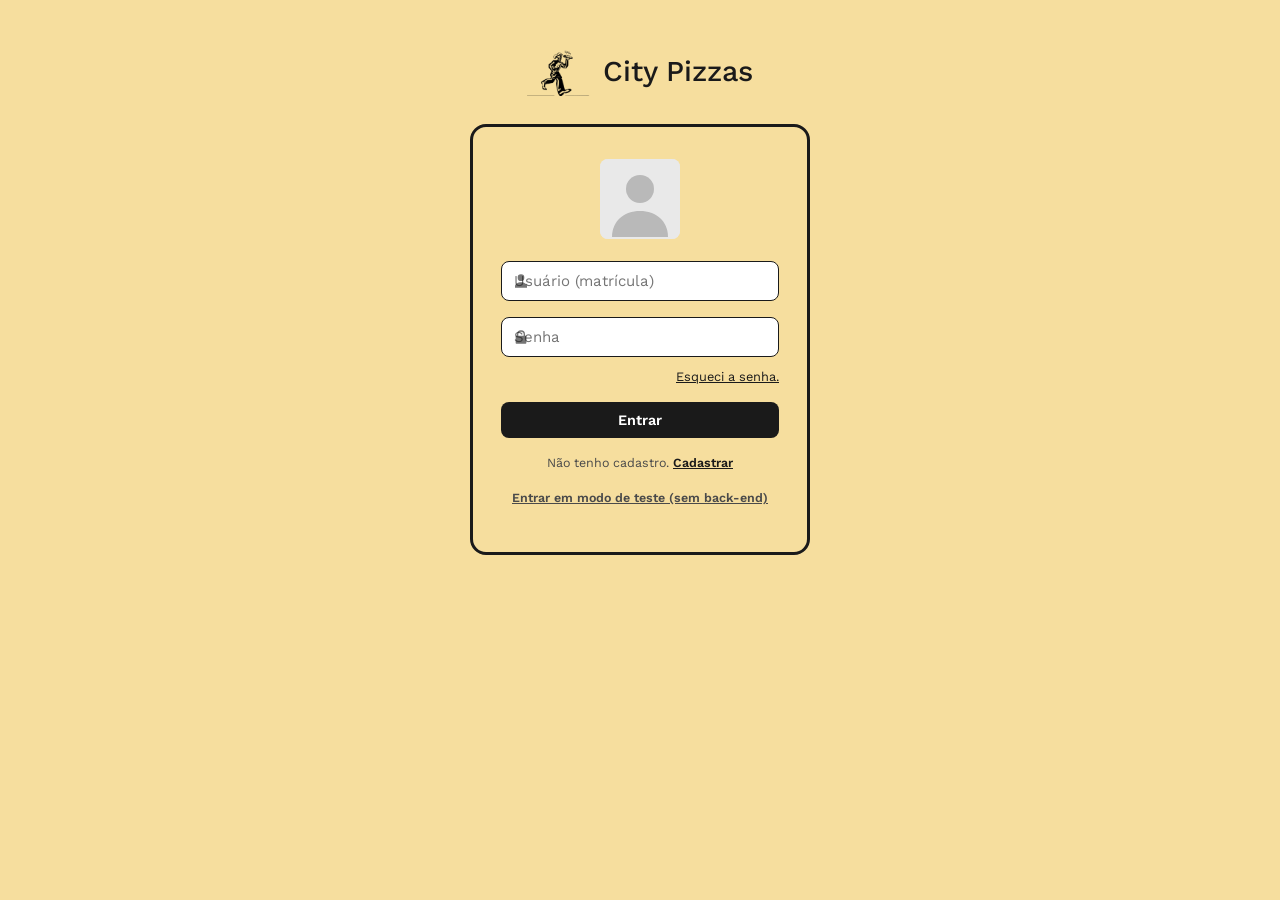
<file: frontend/index.html>
<!DOCTYPE html>
<html lang="pt-BR">
<head>
  <meta charset="UTF-8" />
  <meta name="viewport" content="width=device-width, initial-scale=1.0" />
  <title>Entrar — City Pizzas</title>
  <link rel="preconnect" href="https://fonts.googleapis.com" />
  <link href="https://fonts.googleapis.com/css2?family=Work+Sans:wght@400;500;600;700&display=swap" rel="stylesheet" />
  <link rel="stylesheet" href="css/style.css" />
</head>
<body>

  <div class="login">
    <div class="login__marca">
      <img src="assets/logo-city-pizzas.png" alt="City Pizzas" style="height:48px; width:auto;" />
      <span>City Pizzas</span>
    </div>

    <div class="login__cartao">
      <div class="login__avatar">
        <svg viewBox="0 0 80 80" xmlns="http://www.w3.org/2000/svg">
          <rect width="80" height="80" fill="#E9E9E9"/>
          <circle cx="40" cy="30" r="14" fill="#B9B9B9"/>
          <path d="M12 78c0-16 12-26 28-26s28 10 28 26" fill="#B9B9B9"/>
        </svg>
      </div>

      <div id="mensagemErro" class="mensagem mensagem--erro" role="alert"></div>
      <div id="mensagemInfo" class="mensagem mensagem--sucesso" role="status"></div>

      <!-- Login -->
      <form id="formLogin" novalidate>
        <div class="campo campo-com-icone">
          <div style="position:relative;">
            <svg viewBox="0 0 24 24" fill="#1A1A1A" xmlns="http://www.w3.org/2000/svg">
              <path d="M12 12a5 5 0 100-10 5 5 0 000 10zm0 2c-5 0-9 2.7-9 6v2h18v-2c0-3.3-4-6-9-6z"/>
            </svg>
            <input type="text" id="usuario" name="usuario" placeholder="Usuário (matrícula)" autocomplete="username" required />
          </div>
          <span class="campo__erro" id="erroUsuario">Informe sua matrícula.</span>
        </div>

        <div class="campo campo-com-icone">
          <div style="position:relative;">
            <svg viewBox="0 0 24 24" fill="#1A1A1A" xmlns="http://www.w3.org/2000/svg">
              <path d="M6 10V8a6 6 0 1112 0v2h1a1 1 0 011 1v10a1 1 0 01-1 1H5a1 1 0 01-1-1V11a1 1 0 011-1h1zm2 0h8V8a4 4 0 00-8 0v2z"/>
            </svg>
            <input type="password" id="senha" name="senha" placeholder="Senha" autocomplete="current-password" required />
          </div>
          <span class="campo__erro" id="erroSenha">Informe sua senha.</span>
        </div>

        <a href="#" class="login__esqueci" id="linkEsqueciSenha">Esqueci a senha.</a>

        <button type="submit" class="botao botao--preto botao--largura-total" id="botaoEntrar">
          Entrar
        </button>
      </form>

      <!-- Recuperação de senha (2 etapas: e-mail -> código + nova senha) -->
      <form id="formRecuperar" novalidate style="display:none;">
        <div class="campo">
          <label for="emailRecuperacao">E-mail do colaborador</label>
          <input type="email" id="emailRecuperacao" autocomplete="email" />
        </div>

        <div id="etapaCodigo" style="display:none;">
          <div class="campo">
            <label for="codigoRecuperacao">Código de recuperação</label>
            <input type="text" id="codigoRecuperacao" inputmode="numeric" maxlength="6" autocomplete="one-time-code" />
          </div>
          <div class="campo">
            <label for="novaSenha">Nova senha</label>
            <input type="password" id="novaSenha" autocomplete="new-password" />
          </div>
        </div>

        <button type="submit" class="botao botao--preto botao--largura-total" id="botaoRecuperar">
          Enviar código
        </button>
        <p class="login__rodape"><a href="#" id="linkVoltarLogin">Voltar para o login</a></p>
      </form>

      <p class="login__rodape">
        Não tenho cadastro. <a href="cadastros.html">Cadastrar</a>
      </p>

      <!-- TEMPORÁRIO: remover quando o time não precisar mais navegar sem o back-end rodando -->
      <p class="login__rodape">
        <a href="#" id="linkModoTeste" style="color:#4A4A4A;">Entrar em modo de teste (sem back-end)</a>
      </p>
    </div>
  </div>

  <script src="js/api.js"></script>
  <script src="js/login.js"></script>
</body>
</html>
</file>
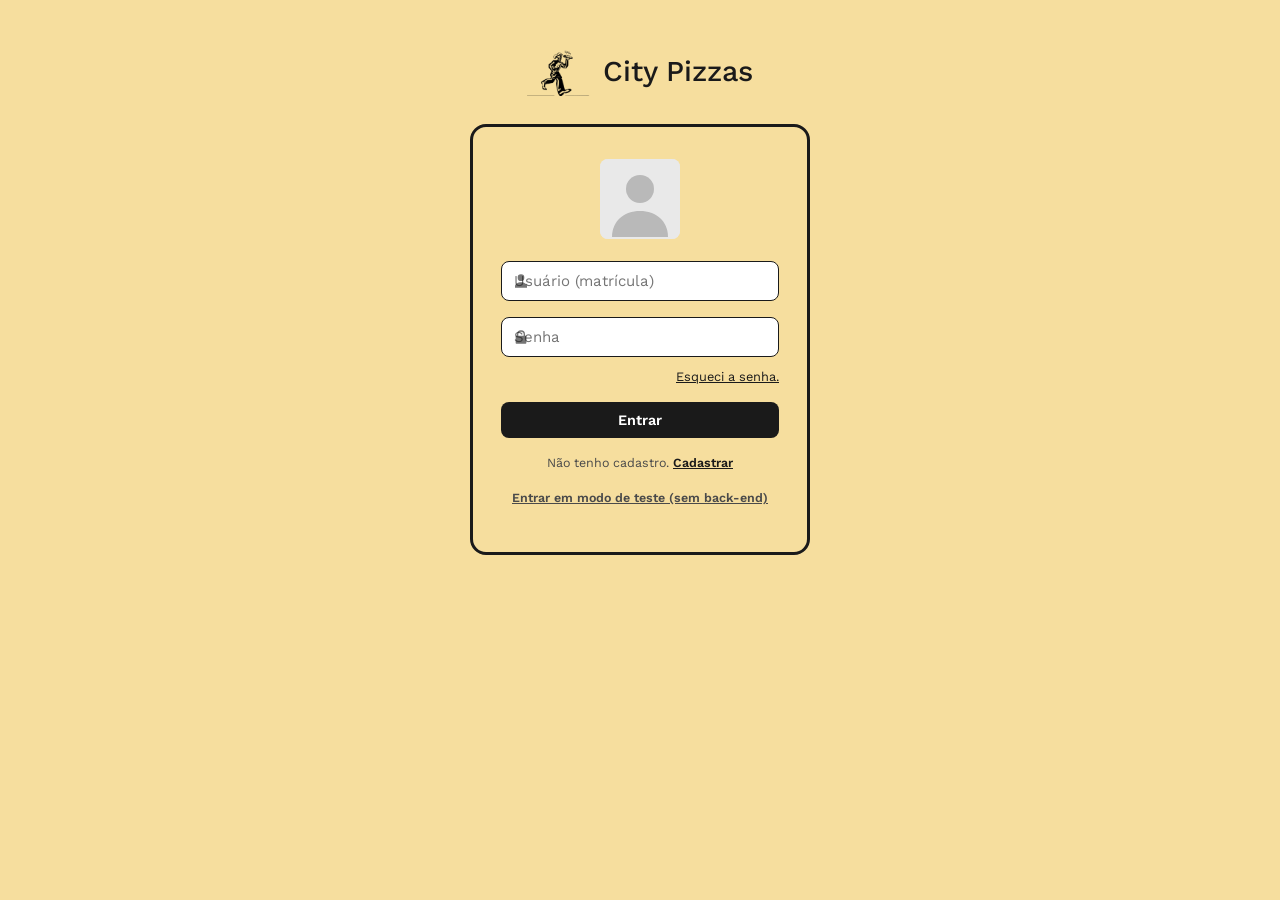
<file: frontend/cadastros.html>
<!DOCTYPE html>
<html lang="pt-BR">
<head>
  <meta charset="UTF-8" />
  <meta name="viewport" content="width=device-width, initial-scale=1.0" />
  <title>Cadastros — City Pizzas</title>
  <link rel="preconnect" href="https://fonts.googleapis.com" />
  <link href="https://fonts.googleapis.com/css2?family=Work+Sans:wght@400;500;600;700&display=swap" rel="stylesheet" />
  <link rel="stylesheet" href="css/style.css" />
</head>
<body>

  <header class="cabecalho">
    <a href="pedidos.html" class="cabecalho__marca">City Pizzas</a>
    <nav class="cabecalho__nav">
      <a href="pedidos.html">Voltar ao pedido</a>
    </nav>
  </header>

  <main class="cadastro">
    <h1 class="cadastro__titulo">Cadastros</h1>
    <p class="cadastro__subtitulo">Cadastre um cliente para associar a um pedido. Colaboradores e produtos têm acesso restrito.</p>

    <div class="cadastro__abas">
      <button type="button" class="cadastro__aba ativa" data-aba="cliente">Cliente</button>
      <button type="button" class="cadastro__aba" data-aba="colaborador">Colaborador</button>
      <button type="button" class="cadastro__aba" data-aba="produto">Produto</button>
    </div>

    <div class="cadastro__cartao">

      <!-- Aba Cliente -->
      <div id="abaCliente" class="aba-conteudo">
        <div id="mensagemErro" class="mensagem mensagem--erro" role="alert"></div>
        <div id="mensagemSucesso" class="mensagem mensagem--sucesso" role="status"></div>

        <form id="formCliente" novalidate>
          <div class="campo">
            <label for="nome">Nome completo</label>
            <input type="text" id="nome" name="nome" autocomplete="name" required />
            <span class="campo__erro" id="erroNome">Informe o nome do cliente.</span>
          </div>

          <div class="campo__linha-dupla">
            <div class="campo">
              <label for="telefone">Telefone</label>
              <input type="tel" id="telefone" name="telefone" placeholder="(16) 99361-3252" autocomplete="tel" required />
              <span class="campo__erro" id="erroTelefone">Informe um telefone com DDD.</span>
            </div>
            <div class="campo">
              <label for="cpf">CPF</label>
              <input type="text" id="cpf" name="cpf" placeholder="000.000.000-00" inputmode="numeric" autocomplete="off" required />
              <span class="campo__erro" id="erroCpf">Informe um CPF válido.</span>
            </div>
          </div>

          <div class="campo__linha-dupla">
            <div class="campo">
              <label for="email">E-mail (opcional)</label>
              <input type="email" id="email" name="email" autocomplete="email" />
              <span class="campo__erro" id="erroEmail">E-mail inválido.</span>
            </div>
            <div class="campo">
              <label for="dataNascimento">Data de nascimento (opcional)</label>
              <input type="date" id="dataNascimento" name="dataNascimento" />
            </div>
          </div>

          <div class="campo__linha-tripla">
            <div class="campo">
              <label for="cep">CEP</label>
              <input type="text" id="cep" name="cep" placeholder="00000-000" autocomplete="postal-code" />
            </div>
            <div class="campo">
              <label for="numero">Número</label>
              <input type="text" id="numero" name="numero" autocomplete="off" />
            </div>
            <div class="campo">
              <label for="bairro">Bairro</label>
              <input type="text" id="bairro" name="bairro" autocomplete="off" />
            </div>
          </div>

          <div class="campo">
            <label for="rua">Rua</label>
            <input type="text" id="rua" name="rua" autocomplete="address-line1" />
          </div>

          <button type="submit" class="botao botao--preto botao--largura-total" id="botaoCadastrar">
            Cadastrar cliente
          </button>
        </form>
      </div>

      <div id="abaColaborador" class="aba-conteudo" style="display:none;">
        <div class="cadastro__bloqueado" id="bloqueioColaborador">
          Cadastro de colaborador é restrito ao administrador.
        </div>
      </div>

      <div id="abaProduto" class="aba-conteudo" style="display:none;">
        <div class="cadastro__bloqueado" id="bloqueioProduto">
          Cadastro de produto disponível apenas para funcionários autorizados.
        </div>
      </div>

    </div>
  </main>

  <script src="js/api.js"></script>
  <script src="js/cadastros.js"></script>
</body>
</html>
</file>
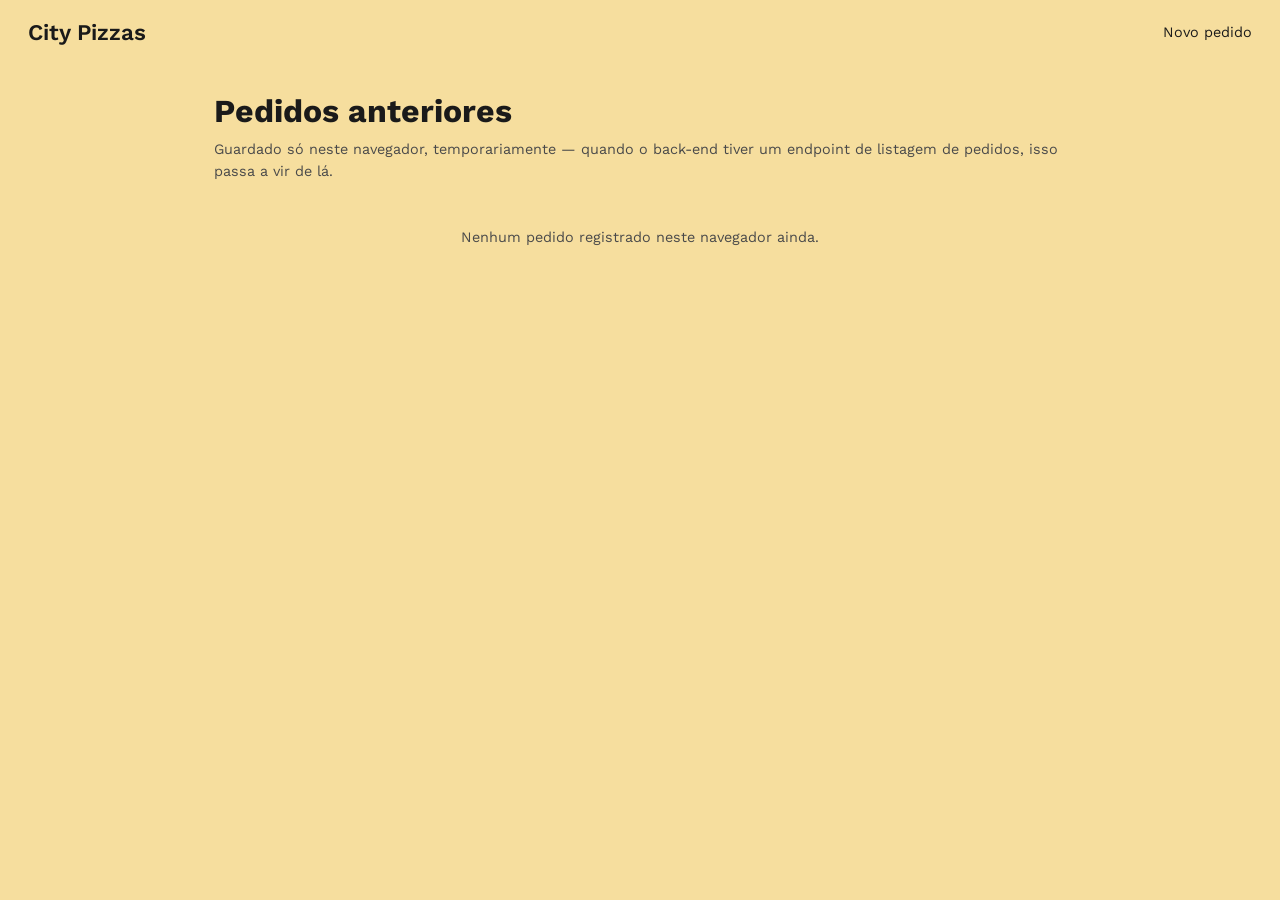
<file: frontend/historico.html>
<!DOCTYPE html>
<html lang="pt-BR">
<head>
  <meta charset="UTF-8" />
  <meta name="viewport" content="width=device-width, initial-scale=1.0" />
  <title>Pedidos anteriores — City Pizzas</title>
  <link rel="preconnect" href="https://fonts.googleapis.com" />
  <link href="https://fonts.googleapis.com/css2?family=Work+Sans:wght@400;500;600;700&display=swap" rel="stylesheet" />
  <link rel="stylesheet" href="css/style.css" />
</head>
<body>

  <header class="cabecalho">
    <a href="pedidos.html" class="cabecalho__marca">City Pizzas</a>
    <nav class="cabecalho__nav">
      <a href="pedidos.html">Novo pedido</a>
    </nav>
  </header>

  <main class="pedido">
    <h1 style="margin-bottom:4px;">Pedidos anteriores</h1>
    <p style="color:#4A4A4A; font-size:0.9rem; margin-top:0;">
      Guardado só neste navegador, temporariamente — quando o back-end tiver um endpoint de listagem de pedidos, isso passa a vir de lá.
    </p>

    <div id="listaVazia" class="pedido__vazio" style="display:none;">
      Nenhum pedido registrado neste navegador ainda.
    </div>

    <div id="listaPedidos" style="display:flex; flex-direction:column; gap:16px;"></div>
  </main>

  <script src="js/api.js"></script>
  <script src="js/historico.js"></script>
</body>
</html>
</file>
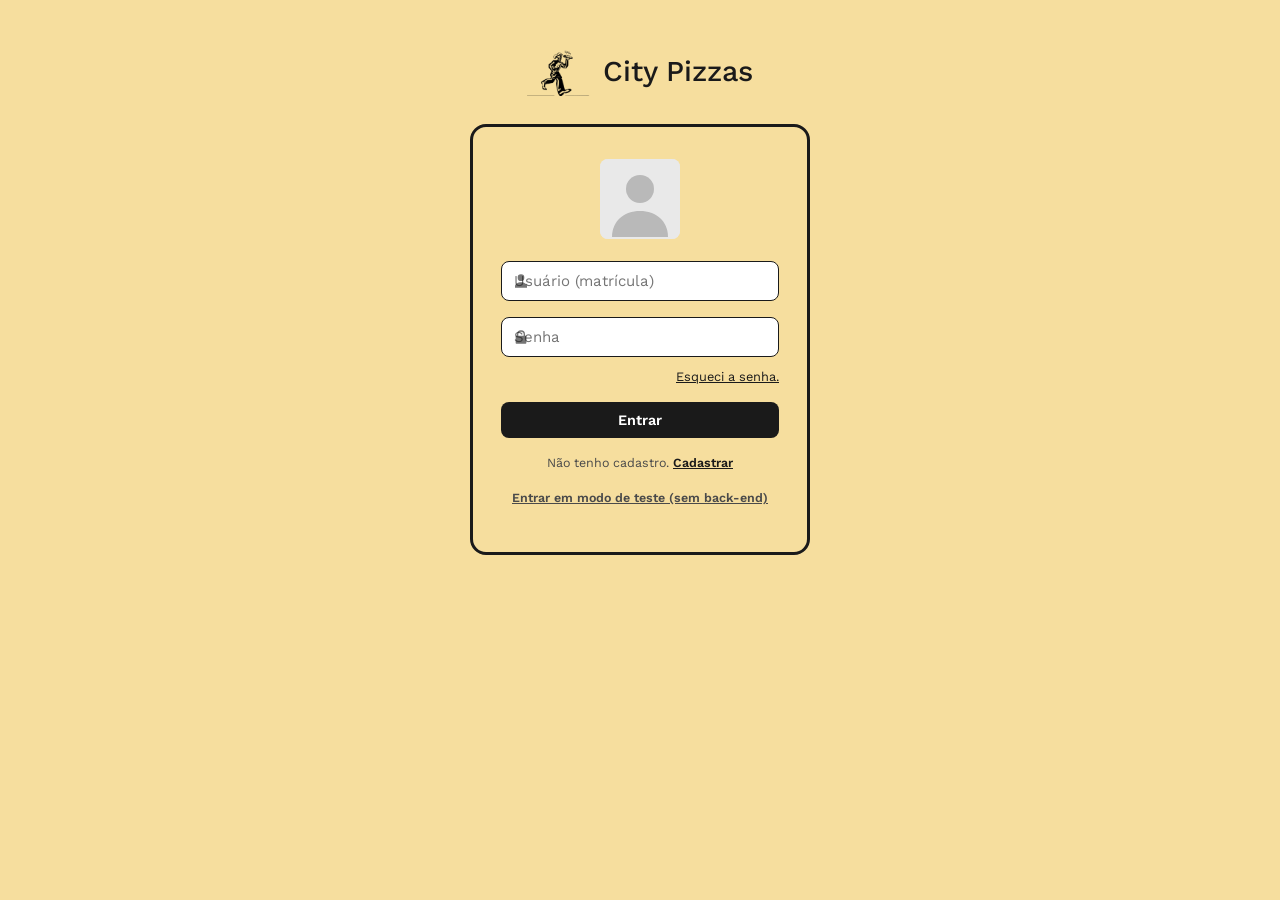
<file: frontend/pedidos.html>
<!DOCTYPE html>
<html lang="pt-BR">
<head>
  <meta charset="UTF-8" />
  <meta name="viewport" content="width=device-width, initial-scale=1.0" />
  <title>Pedido — City Pizzas</title>
  <link rel="preconnect" href="https://fonts.googleapis.com" />
  <link href="https://fonts.googleapis.com/css2?family=Work+Sans:wght@400;500;600;700&display=swap" rel="stylesheet" />
  <link rel="stylesheet" href="css/style.css" />
</head>
<body>

  <header class="cabecalho">
    <a href="pedidos.html" class="cabecalho__marca">City Pizzas</a>
    <nav class="cabecalho__nav">
      <a href="cadastros.html">Cadastros</a>
      <a href="historico.html">Pedidos anteriores</a>
      <span class="cabecalho__usuario" id="nomeUsuario"></span>
      <a href="#" id="linkSair">Sair</a>
    </nav>
  </header>

  <main class="pedido">

    <div class="pedido__topo">
      <div style="width:70px;"></div>
      <div class="pedido__identificacao">
        <div class="pedido__numero" id="numeroPedido">pedido 001</div>
        <div class="pedido__cliente">
          <span id="nomeCliente">Cliente não selecionado</span>
          <button type="button" id="botaoTrocarCliente">buscar/trocar</button>
        </div>
      </div>
      <div class="pedido__acoes-topo">
        <button type="button" class="botao botao--contorno" id="botaoNovoPedido">Novo</button>
      </div>
    </div>

    <div id="mensagemErro" class="mensagem mensagem--erro" role="alert"></div>
    <div id="mensagemSucesso" class="mensagem mensagem--sucesso" role="status"></div>

    <div id="painelCliente" class="busca-produto" style="max-width:420px; display:none;">
      <input type="text" id="campoBuscaCliente" placeholder="Buscar cliente por nome ou telefone" autocomplete="off" />
      <div class="busca-produto__resultados" id="resultadosCliente"></div>
    </div>

    <div class="busca-produto">
      <input type="text" id="campoBuscaProduto" placeholder="Buscar produto (nome, sabor ou categoria)" autocomplete="off" aria-label="Buscar produto" />
      <svg viewBox="0 0 24 24" fill="none" xmlns="http://www.w3.org/2000/svg">
        <circle cx="11" cy="11" r="7" stroke="#1A1A1A" stroke-width="1.6"/>
        <path d="M20 20l-3.5-3.5" stroke="#1A1A1A" stroke-width="1.6" stroke-linecap="round"/>
      </svg>
      <div class="busca-produto__resultados" id="resultadosProduto"></div>
    </div>

    <section class="itens-pedido" id="itensPedido">
      <p class="pedido__vazio" id="pedidoVazio">Nenhum item adicionado ainda. Busque um produto acima.</p>
    </section>

    <p class="pedido__aviso" id="avisoSprint4" style="display:none;"></p>

    <section class="modalidade" aria-labelledby="tituloModalidade">
      <h2 class="secao-titulo" id="tituloModalidade">Entrega ou retirada</h2>
      <div class="modalidade__opcoes">
        <label for="selectModalidade" class="sr-only">Modalidade</label>
        <select id="selectModalidade">
          <option value="ENTREGA">Entrega</option>
          <option value="RETIRADA">Retirada</option>
        </select>
      </div>

      <div id="camposEntrega" class="entrega__campos">
        <div class="campo" style="margin:0;">
          <label for="endCep">CEP</label>
          <input type="text" id="endCep" inputmode="numeric" maxlength="9" placeholder="00000-000" autocomplete="postal-code" />
          <small class="campo__dica" id="dicaCep"></small>
        </div>
        <div class="campo" style="margin:0;">
          <label for="endRua">Endereço</label>
          <input type="text" id="endRua" placeholder="Av São Pedro" autocomplete="off" />
        </div>
        <div class="campo" style="margin:0;">
          <label for="endNumero">Nº</label>
          <input type="text" id="endNumero" placeholder="530" autocomplete="off" />
        </div>
        <div class="campo" style="margin:0;">
          <label for="endBairro">Bairro</label>
          <input type="text" id="endBairro" placeholder="City Petrópolis" autocomplete="off" />
        </div>
        <div class="campo" style="margin:0;">
          <label for="endCidade">Cidade</label>
          <input type="text" id="endCidade" placeholder="Franca" autocomplete="off" />
        </div>
        <div class="campo" style="margin:0;">
          <label for="endComplemento">Complemento (opcional)</label>
          <input type="text" id="endComplemento" placeholder="Apto 12" autocomplete="off" />
        </div>
      </div>

      <div id="camposRetirada" class="entrega__campos entrega__campos--retirada" style="display:none;">
        <div class="campo" style="margin:0;">
          <label for="retiradaNome">Nome de quem retira</label>
          <input type="text" id="retiradaNome" placeholder="Cliente 002" autocomplete="off" />
        </div>
        <div class="campo" style="margin:0;">
          <label for="retiradaTelefone">Avisar no telefone</label>
          <input type="tel" id="retiradaTelefone" placeholder="(16) 99361-3252" autocomplete="off" />
        </div>
      </div>
    </section>

    <section class="pedido__rodape" aria-label="Pagamento e total">
      <div class="pedido__pagamento">
        <label for="selectPagamento">Forma de pagamento:</label>
        <select id="selectPagamento">
          <option value="DINHEIRO">Dinheiro</option>
          <option value="PIX">Pix</option>
          <option value="CREDITO">Crédito</option>
          <option value="DEBITO">Débito</option>
        </select>
      </div>

      <dl class="pedido__resumo" aria-live="polite">
        <div class="pedido__resumo-linha"><dt>Itens</dt><dd id="valorSubtotal">R$ 0,00</dd></div>
        <div class="pedido__resumo-linha" id="linhaTaxa"><dt>Taxa de entrega</dt><dd id="valorTaxaEntrega">R$ 0,00</dd></div>
        <div class="pedido__resumo-linha pedido__resumo-linha--total"><dt>Total</dt><dd id="valorTotal">R$ 0,00</dd></div>
      </dl>
    </section>

    <div class="campo">
      <label for="observacaoGeral">Observações gerais (opcional)</label>
      <textarea id="observacaoGeral" rows="2" placeholder="Ex: campainha quebrada, ponto de referência..."></textarea>
    </div>

    <div class="pedido__base">
      <span class="pedido__atendente" id="atendentePedido">Atendente: —</span>
      <div class="pedido__acoes-base">
        <button type="button" class="botao botao--vermelho" id="botaoCancelar">Cancelar ✕</button>
        <button type="button" class="botao botao--verde" id="botaoImprimir">Imprimir 🖶</button>
      </div>
    </div>

  </main>

  <!-- Comanda: só aparece na impressão; é preenchida por js/pedidos.js antes de window.print(). -->
  <section id="comanda" class="comanda" aria-hidden="true"></section>

  <script src="js/api.js"></script>
  <script src="js/pedidos.js"></script>
</body>
</html>
</file>
<file: frontend/css/style.css>
:root {
  --fundo: #F6DE9E;
  --fundo-campo: #FFFFFF;
  --preto: #1A1A1A;
  --cinza-texto: #4A4A4A;
  --cinza-borda: #C9C9C9;
  --vermelho: #E14B3C;
  --vermelho-escuro: #C23A2D;
  --verde: #3FBE62;
  --verde-escuro: #33A052;
  --erro-fundo: #FBE3E1;
  --sombra: rgba(0, 0, 0, 0.15);

  --fonte: 'Work Sans', 'Segoe UI', Arial, sans-serif;
}

* {
  box-sizing: border-box;
}

html, body {
  margin: 0;
  padding: 0;
}

body {
  font-family: var(--fonte);
  background-color: var(--fundo);
  color: var(--preto);
  min-height: 100vh;
  line-height: 1.5;
}

a {
  color: var(--preto);
}

button {
  font-family: var(--fonte);
}

/* ---------- Cabeçalho (telas internas) ---------- */

.cabecalho {
  display: flex;
  align-items: center;
  justify-content: space-between;
  padding: 16px 28px;
}

.cabecalho__marca {
  font-size: 1.4rem;
  font-weight: 600;
  color: var(--preto);
  text-decoration: none;
}

.cabecalho__nav {
  display: flex;
  gap: 20px;
  align-items: center;
  font-size: 0.9rem;
}

.cabecalho__nav a {
  text-decoration: none;
  color: var(--preto);
}

.cabecalho__usuario {
  color: var(--cinza-texto);
}

/* ---------- Login ---------- */

.login {
  display: flex;
  flex-direction: column;
  align-items: center;
  padding: 48px 16px;
}

.login__marca {
  display: flex;
  align-items: center;
  gap: 10px;
  margin-bottom: 28px;
}

.login__marca svg {
  width: 40px;
  height: 40px;
}

.login__marca span {
  font-size: 1.8rem;
  font-weight: 500;
}

.login__cartao {
  width: 100%;
  max-width: 340px;
  border: 3px solid var(--preto);
  border-radius: 16px;
  padding: 32px 28px;
  background-color: var(--fundo);
  text-align: center;
}

.login__avatar {
  width: 80px;
  height: 80px;
  border-radius: 8px;
  margin: 0 auto 22px;
  background-color: #E9E9E9;
  display: flex;
  align-items: center;
  justify-content: center;
  overflow: hidden;
}

.login__avatar svg {
  width: 100%;
  height: 100%;
}

.login__esqueci {
  display: block;
  text-align: right;
  font-size: 0.8rem;
  margin: -6px 0 16px;
  color: var(--preto);
}

.login__rodape {
  margin-top: 16px;
  font-size: 0.78rem;
  color: var(--cinza-texto);
}

.login__rodape a {
  font-weight: 600;
}

/* ---------- Campos de formulário ---------- */

.campo {
  margin-bottom: 16px;
  text-align: left;
}

.campo label {
  display: block;
  font-size: 0.85rem;
  font-weight: 600;
  margin-bottom: 5px;
}

.campo-com-icone {
  position: relative;
}

.campo-com-icone svg {
  position: absolute;
  left: 12px;
  top: 50%;
  transform: translateY(-50%);
  width: 16px;
  height: 16px;
  opacity: 0.6;
}

.campo-com-icone input {
  padding-left: 36px;
}

.campo input,
.campo select,
.campo textarea {
  width: 100%;
  padding: 10px 12px;
  border: 1px solid var(--preto);
  border-radius: 8px;
  font-family: var(--fonte);
  font-size: 0.94rem;
  background-color: var(--fundo-campo);
  color: var(--preto);
}

.campo input:focus,
.campo select:focus,
.campo textarea:focus {
  outline: 2px solid var(--preto);
  outline-offset: 1px;
}

.campo__erro {
  color: var(--vermelho-escuro);
  font-size: 0.8rem;
  margin-top: 4px;
  display: none;
}

.campo__linha-dupla {
  display: grid;
  grid-template-columns: 1fr 1fr;
  gap: 14px;
}

.campo__linha-tripla {
  display: grid;
  grid-template-columns: 2fr 1fr 1.4fr;
  gap: 14px;
}

/* ---------- Botões ---------- */

.botao {
  display: inline-flex;
  align-items: center;
  justify-content: center;
  gap: 6px;
  padding: 10px 20px;
  border-radius: 20px;
  border: none;
  font-size: 0.9rem;
  font-weight: 600;
  cursor: pointer;
}

.botao--preto {
  background-color: var(--preto);
  color: #FFF;
  border-radius: 8px;
}

.botao--preto:hover {
  background-color: #333;
}

.botao--vermelho {
  background-color: var(--vermelho);
  color: #FFF;
}

.botao--vermelho:hover {
  background-color: var(--vermelho-escuro);
}

.botao--verde {
  background-color: var(--verde);
  color: #FFF;
}

.botao--verde:hover {
  background-color: var(--verde-escuro);
}

.botao--contorno {
  background-color: transparent;
  border: 1px solid var(--preto);
  color: var(--preto);
  border-radius: 8px;
}

.botao--largura-total {
  width: 100%;
}

.botao:disabled {
  opacity: 0.5;
  cursor: not-allowed;
}

/* ---------- Mensagens de estado ---------- */

.mensagem {
  padding: 12px 14px;
  border-radius: 8px;
  font-size: 0.88rem;
  margin-bottom: 16px;
  display: none;
}

.mensagem--erro {
  background-color: var(--erro-fundo);
  color: var(--vermelho-escuro);
  border: 1px solid var(--vermelho);
}

.mensagem--sucesso {
  background-color: #E4F6E9;
  color: var(--verde-escuro);
  border: 1px solid var(--verde);
}

.mensagem--info {
  background-color: rgba(255,255,255,0.5);
  color: var(--cinza-texto);
  border: 1px solid var(--cinza-borda);
}

/* ---------- Tela de pedido (estilo PDV) ---------- */

.pedido {
  max-width: 900px;
  margin: 0 auto;
  padding: 0 24px 60px;
}

.pedido__topo {
  display: flex;
  justify-content: space-between;
  align-items: flex-start;
  margin-bottom: 4px;
}

.pedido__identificacao {
  text-align: center;
  flex: 1;
}

.pedido__numero {
  font-weight: 600;
}

.pedido__cliente {
  display: flex;
  align-items: center;
  justify-content: center;
  gap: 8px;
  margin-top: 2px;
}

.pedido__cliente button {
  background: none;
  border: none;
  text-decoration: underline;
  font-size: 0.8rem;
  cursor: pointer;
  color: var(--cinza-texto);
}

.pedido__acoes-topo {
  display: flex;
  gap: 8px;
}

.busca-produto {
  position: relative;
  margin: 20px 0 24px;
  max-width: 340px;
}

.busca-produto input {
  width: 100%;
  padding: 10px 40px 10px 14px;
  border: 1px solid var(--preto);
  border-radius: 8px;
  background-color: var(--fundo-campo);
  font-family: var(--fonte);
}

.busca-produto svg {
  position: absolute;
  right: 12px;
  top: 50%;
  transform: translateY(-50%);
  width: 16px;
  height: 16px;
}

.busca-produto__resultados {
  position: absolute;
  z-index: 5;
  top: 100%;
  left: 0;
  right: 0;
  background: #FFF;
  border: 1px solid var(--preto);
  border-radius: 8px;
  margin-top: 4px;
  max-height: 220px;
  overflow-y: auto;
  display: none;
}

.busca-produto__resultados button {
  display: block;
  width: 100%;
  text-align: left;
  padding: 10px 14px;
  border: none;
  background: none;
  cursor: pointer;
  font-family: var(--fonte);
  font-size: 0.9rem;
  border-bottom: 1px solid #EEE;
}

.busca-produto__resultados button:hover {
  background-color: var(--fundo);
}

.itens-pedido {
  display: flex;
  flex-direction: column;
  gap: 22px;
  margin-bottom: 28px;
}

.item-pedido {
  display: grid;
  grid-template-columns: 64px 1fr auto auto;
  gap: 16px;
  align-items: start;
}

.item-pedido__imagem {
  width: 64px;
  height: 64px;
  border: 1px solid var(--preto);
  border-radius: 4px;
  background: repeating-linear-gradient(45deg, transparent, transparent 27px, var(--preto) 27px, var(--preto) 28px),
              repeating-linear-gradient(-45deg, transparent, transparent 27px, var(--preto) 27px, var(--preto) 28px);
  background-color: #FFF;
}

.item-pedido__info h3 {
  margin: 0 0 6px;
  font-size: 1rem;
  text-transform: uppercase;
  font-weight: 700;
}

.item-pedido__obs {
  display: flex;
  align-items: center;
  gap: 8px;
  font-size: 0.82rem;
  flex-wrap: wrap;
}

.item-pedido__obs select,
.item-pedido__obs input {
  padding: 5px 8px;
  border: 1px solid var(--preto);
  border-radius: 6px;
  font-family: var(--fonte);
  font-size: 0.82rem;
  background-color: var(--fundo-campo);
}

.item-pedido__acrescimo-tag {
  font-weight: 700;
  font-size: 0.78rem;
}

.item-pedido__preparo {
  text-align: right;
  font-size: 0.85rem;
}

.item-pedido__preparo select {
  padding: 6px 8px;
  border: 1px solid var(--preto);
  border-radius: 6px;
  font-family: var(--fonte);
  background-color: var(--fundo-campo);
  margin-bottom: 4px;
}

.item-pedido__preparo-alt {
  color: var(--cinza-texto);
  font-size: 0.78rem;
}

.item-pedido__precos {
  text-align: right;
  font-size: 0.9rem;
  min-width: 80px;
}

.item-pedido__precos div {
  border: 1px solid var(--preto);
  border-radius: 6px;
  padding: 6px 10px;
  background-color: var(--fundo-campo);
  margin-bottom: 6px;
}

.item-pedido__remover {
  background: none;
  border: none;
  color: var(--vermelho-escuro);
  cursor: pointer;
  font-size: 0.78rem;
  text-decoration: underline;
  padding: 0;
}

.pedido__vazio {
  text-align: center;
  color: var(--cinza-texto);
  padding: 30px 0;
  font-size: 0.9rem;
}

/* ---------- Modalidade (Entrega / Retirada) ---------- */

.modalidade {
  margin-bottom: 20px;
}

.modalidade__opcoes {
  display: flex;
  gap: 4px;
  margin-bottom: 12px;
}

.modalidade__opcoes select {
  padding: 8px 10px;
  border: 1px solid var(--preto);
  border-radius: 6px;
  background-color: var(--fundo-campo);
  font-family: var(--fonte);
}

.modalidade__alternativa {
  font-size: 0.82rem;
  color: var(--cinza-texto);
  margin: -8px 0 12px;
}

.modalidade__campos {
  display: grid;
  grid-template-columns: 2fr 1fr 1.6fr auto;
  gap: 12px;
  align-items: end;
}

.modalidade__campos input {
  padding: 9px 12px;
  border: 1px solid var(--preto);
  border-radius: 6px;
  font-family: var(--fonte);
  background-color: var(--fundo-campo);
  width: 100%;
}

.modalidade__valor-taxa {
  text-align: center;
}

.modalidade__valor-taxa div {
  border: 1px solid var(--preto);
  border-radius: 6px;
  padding: 9px 12px;
  background-color: var(--fundo-campo);
}

/* ---------- Rodapé do pedido: pagamento / total / atendente ---------- */

.pedido__rodape {
  display: flex;
  align-items: center;
  gap: 16px;
  flex-wrap: wrap;
  margin-bottom: 20px;
}

.pedido__rodape label {
  font-size: 0.85rem;
  font-weight: 600;
}

.pedido__rodape select {
  padding: 8px 10px;
  border: 1px solid var(--preto);
  border-radius: 6px;
  background-color: var(--fundo-campo);
  font-family: var(--fonte);
}

.pedido__total {
  display: flex;
  align-items: center;
  gap: 8px;
}

.pedido__total div {
  border: 1px solid var(--preto);
  border-radius: 6px;
  padding: 8px 14px;
  background-color: var(--fundo-campo);
  font-weight: 700;
}

.pedido__base {
  display: flex;
  justify-content: space-between;
  align-items: center;
  padding-top: 16px;
  border-top: 1px solid var(--preto);
}

.pedido__atendente {
  font-size: 0.85rem;
  color: var(--cinza-texto);
}

.pedido__acoes-base {
  display: flex;
  gap: 10px;
}

/* ---------- Cadastros ---------- */

.cadastro {
  max-width: 640px;
  margin: 0 auto;
  padding: 32px 24px 60px;
}

.cadastro__titulo {
  font-size: 1.6rem;
  margin: 0 0 4px;
}

.cadastro__subtitulo {
  color: var(--cinza-texto);
  margin: 0 0 24px;
  font-size: 0.92rem;
}

.cadastro__abas {
  display: flex;
  gap: 6px;
  margin-bottom: 22px;
  border-bottom: 2px solid var(--preto);
}

.cadastro__aba {
  padding: 10px 18px;
  background: none;
  border: none;
  font-family: var(--fonte);
  font-size: 0.9rem;
  font-weight: 600;
  cursor: pointer;
  color: var(--cinza-texto);
  border-bottom: 3px solid transparent;
  margin-bottom: -2px;
}

.cadastro__aba.ativa {
  color: var(--preto);
  border-bottom-color: var(--preto);
}

.cadastro__aba:disabled {
  cursor: not-allowed;
  opacity: 0.5;
}

.cadastro__cartao {
  border: 3px solid var(--preto);
  border-radius: 16px;
  padding: 28px;
  background-color: rgba(255,255,255,0.4);
}

.cadastro__bloqueado {
  text-align: center;
  padding: 30px 10px;
  color: var(--cinza-texto);
  font-size: 0.9rem;
}

@media (max-width: 720px) {
  .item-pedido {
    grid-template-columns: 48px 1fr;
  }

  .item-pedido__preparo,
  .item-pedido__precos {
    grid-column: 1 / -1;
    text-align: left;
  }

  .modalidade__campos {
    grid-template-columns: 1fr;
  }

  .campo__linha-dupla,
  .campo__linha-tripla {
    grid-template-columns: 1fr;
  }

  .pedido__base {
    flex-direction: column;
    align-items: flex-start;
    gap: 12px;
  }
}

/* Sprint 2 — busca e cadastro de colaboradores no padrão visual existente. */
.cadastro__busca { display:flex; gap:10px; }
.cadastro__busca input { min-width:0; flex:1; }
.cadastro__resultado { display:flex; justify-content:space-between; align-items:center; gap:12px; padding:12px 0; border-bottom:1px solid var(--cinza-borda); }
#mensagemColaborador { margin-bottom:12px; color:var(--preto); }
@media (max-width: 480px) { .cadastro__busca { flex-direction:column; } .cadastro__resultado { flex-direction:column; align-items:stretch; } }

/* ---------- Sprint 3 (Cauã) — controles do item de pedido ---------- */
.pedido__aviso { font-size: 0.8rem; color: var(--cinza-texto); margin: 0 0 14px; }

.item-pedido__linha { display: flex; align-items: center; gap: 8px; flex-wrap: wrap; font-size: 0.82rem; margin-bottom: 6px; }
.item-pedido__linha select,
.item-pedido__linha input[type="text"] {
  padding: 5px 8px; border: 1px solid var(--preto); border-radius: 6px;
  font-family: var(--fonte); font-size: 0.82rem; background-color: var(--fundo-campo);
}
.observacao__campo { width: 190px; max-width: 100%; }
.acrescimo__campo { width: 150px; max-width: 100%; }

.opcao-radio { display: inline-flex; align-items: center; gap: 5px; font-weight: 600; cursor: pointer; }
.opcao-radio input { accent-color: var(--preto); }

.botao--link { background: none; border: none; text-decoration: underline; cursor: pointer; font-size: 0.8rem; color: var(--preto); padding: 0; }
.acrescimo__remover { border: none; background: none; cursor: pointer; color: var(--vermelho-escuro); }
.campo-invalido { border-color: var(--vermelho) !important; outline: 2px solid var(--vermelho); }

.item-pedido__preparo { display: flex; flex-direction: column; align-items: flex-end; gap: 8px; }
.item-pedido__bloco { display: flex; flex-direction: column; align-items: flex-end; }

.quantidade { display: inline-flex; align-items: center; gap: 4px; font-size: 0.82rem; }
.quantidade__botao {
  width: 28px; height: 28px; border: 1px solid var(--preto); border-radius: 6px;
  background: var(--fundo-campo); font-size: 1rem; line-height: 1; cursor: pointer;
}
.quantidade__botao:hover { background: var(--fundo); }
.quantidade__campo {
  width: 52px; height: 28px; text-align: center; border: 1px solid var(--preto);
  border-radius: 6px; font-family: var(--fonte); background: var(--fundo-campo);
}

.item-pedido__precos .item-pedido__detalhe-preco {
  border: none; background: none; padding: 0; font-size: 0.72rem; color: var(--cinza-texto);
}

@media (max-width: 720px) {
  .item-pedido__preparo, .item-pedido__bloco { align-items: flex-start; }
}

/* ---------- Sprint 4 (Cauã) — entrega, pagamento, total e comanda ---------- */
.sr-only { position:absolute; width:1px; height:1px; overflow:hidden; clip:rect(0 0 0 0); white-space:nowrap; }
.secao-titulo { font-size: 0.95rem; margin: 0 0 8px; }
.campo__dica { display:block; min-height:1em; font-size:0.74rem; color: var(--cinza-texto); margin-top:3px; }

.entrega__campos {
  display: grid;
  grid-template-columns: 1fr 2.2fr 0.8fr 1.4fr;
  gap: 12px;
  align-items: start;
}
.entrega__campos--retirada { grid-template-columns: 1fr 1fr; max-width: 560px; }
.entrega__campos input {
  padding: 9px 12px; border: 1px solid var(--preto); border-radius: 6px;
  font-family: var(--fonte); background-color: var(--fundo-campo); width: 100%;
}

.pedido__rodape { justify-content: space-between; align-items: flex-start; }
.pedido__pagamento { display: flex; align-items: center; gap: 10px; flex-wrap: wrap; }
.pedido__resumo { margin: 0; min-width: 260px; display: flex; flex-direction: column; gap: 4px; }
.pedido__resumo-linha { display: flex; justify-content: space-between; gap: 16px; font-size: 0.9rem; }
.pedido__resumo-linha dt, .pedido__resumo-linha dd { margin: 0; }
.pedido__resumo-linha--total {
  border-top: 2px solid var(--preto); padding-top: 6px; margin-top: 2px;
  font-size: 1.25rem; font-weight: 700;
}

@media (max-width: 720px) {
  .entrega__campos, .entrega__campos--retirada { grid-template-columns: 1fr; }
  .pedido__resumo { width: 100%; }
}

/* Comanda: invisível na tela, única coisa impressa. */
.comanda { display: none; }
@media print {
  body > *:not(#comanda) { display: none !important; }
  body { background: #FFF; }
  .comanda { display: block; max-width: 80mm; margin: 0 auto; font-size: 12px; color: #000; line-height: 1.35; }
  .comanda__titulo { text-align: center; font-size: 18px; margin: 0; }
  .comanda__subtitulo { text-align: center; font-weight: 700; font-size: 15px; }
  .comanda__meta { text-align: center; font-size: 11px; margin-bottom: 8px; }
  .comanda__bloco { border-top: 1px dashed #000; padding: 5px 0; }
  .comanda__itens { list-style: none; margin: 0; padding: 5px 0; border-top: 1px dashed #000; }
  .comanda__item { margin-bottom: 5px; }
  .comanda__detalhe { font-size: 11px; padding-left: 10px; }
  .comanda__linha { display: flex; justify-content: space-between; gap: 8px; }
  .comanda__totais { border-top: 1px dashed #000; padding: 5px 0; }
  .comanda__linha--total { font-size: 15px; }
}
</file>
